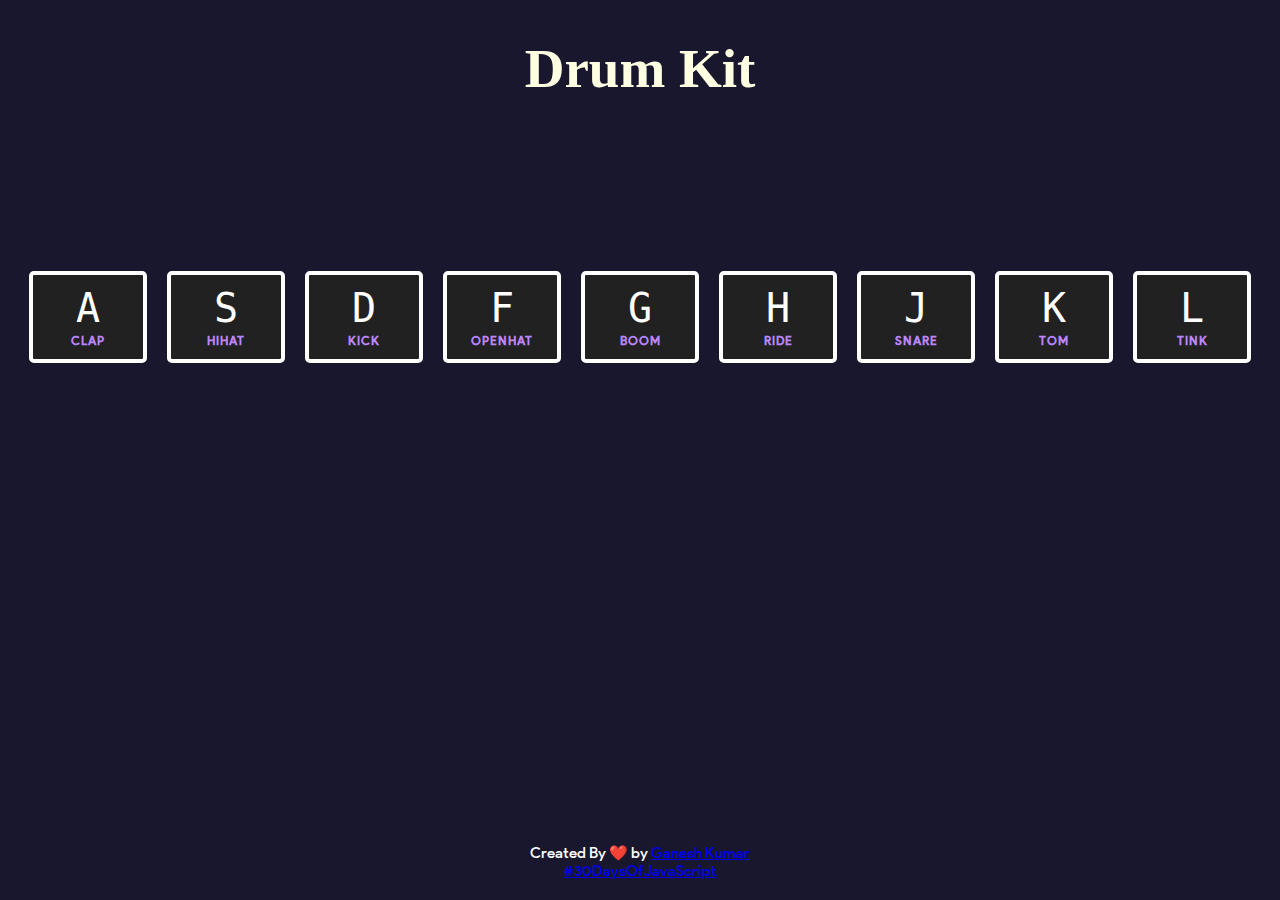
<file: 01 - Drum Kit/index.html>
<!DOCTYPE html>
<html lang="en">

<head>
  <meta charset="UTF-8">
  <title>Drum Kit</title>
  <link rel="stylesheet" href="style.css">
  <link rel="icon" href="assets/drum.png">
  <link rel="icon" href="assets/favicon.png">
</head>

<body>
  <h1 id="title">Drum Kit</h1>
  <div class="keys">
    <div data-key="65" class="A key">
      <kbd>A</kbd>
      <span class="sound">clap</span>
    </div>
    <div data-key="83" class="S key">
      <kbd>S</kbd>
      <span class="sound">hihat</span>
    </div>
    <div data-key="68" class="D key">
      <kbd>D</kbd>
      <span class="sound">kick</span>
    </div>
    <div data-key="70" class="F key">
      <kbd>F</kbd>
      <span class="sound">openhat</span>
    </div>
    <div data-key="71" class="G key">
      <kbd>G</kbd>
      <span class="sound">boom</span>
    </div>
    <div data-key="72" class="H key">
      <kbd>H</kbd>
      <span class="sound">ride</span>
    </div>
    <div data-key="74" class="J key">
      <kbd>J</kbd>
      <span class="sound">snare</span>
    </div>
    <div data-key="75" class="K key">
      <kbd>K</kbd>
      <span class="sound">tom</span>
    </div>
    <div data-key="76" class="L key">
      <kbd>L</kbd>
      <span class="sound">tink</span>
    </div>
  </div>

  <audio data-key="65" src="sounds/clap.wav"></audio>
  <audio data-key="83" src="sounds/hihat.wav"></audio>
  <audio data-key="68" src="sounds/kick.wav"></audio>
  <audio data-key="70" src="sounds/openhat.wav"></audio>
  <audio data-key="71" src="sounds/boom.wav"></audio>
  <audio data-key="72" src="sounds/ride.wav"></audio>
  <audio data-key="74" src="sounds/snare.wav"></audio>
  <audio data-key="75" src="sounds/tom.wav"></audio>
  <audio data-key="76" src="sounds/tink.wav"></audio>

  <footer>
    <p>Created By ❤️ by
      <a href="https://codewithganeshhh.github.io/PORTFOLIO/">Ganesh Kumar</a>
      <br>
      <a href="https://github.com/codewithganeshhh/30DaysOfJavaScript" target="_blank">#30DaysOfJavaScript
      </a>
    </p>
  </footer>

  <script src="main.js"></script>

</body>

</html>
</file>
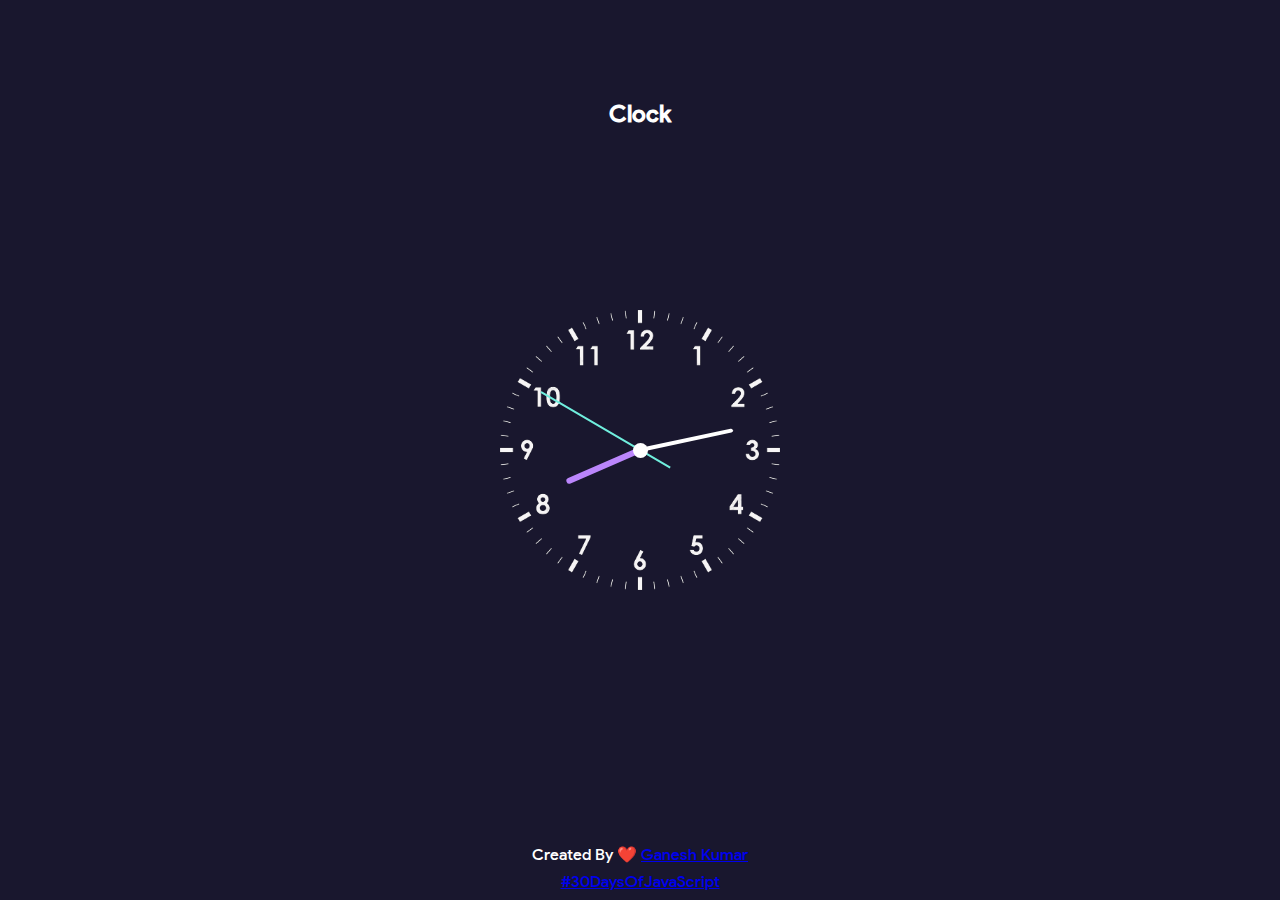
<file: 02 - Clock/index.html>
<!DOCTYPE html>
<html lang="en">

<head>
  <meta charset="UTF-8" />
  <meta http-equiv="X-UA-Compatible" content="IE=edge" />
  <meta name="viewport" content="width=device-width, initial-scale=1.0" />
  <title>Clock</title>
  <link rel="stylesheet" href="style.css" />
  <link rel="icon" href="assets/favicon.png">

</head>

<body>
  <h2 class="heading">
    Clock
  </h2>
  <div class="clock">
    <div class="hour">
      <div class="hr" id="hr"></div>
    </div>
    <div class="min">
      <div class="mn" id="mn"></div>
    </div>
    <div class="sec">
      <div class="sc" id="sc"></div>
    </div>
  </div>



  <footer>
    <p> Created By ❤️
      <a href="https://swapnilsparsh.github.io/"> Ganesh Kumar </a>
      <br>
      <a href="https://github.com/codewithganeshhh/30DaysOfJavaScript" target="_blank">#30DaysOfJavaScript
      </a>
    </p>
  </footer>

  <script type="text/javascript">
    const deg = 6;
    // getting all hands of clock from html through id
    const hr = document.querySelector('#hr')
    const mn = document.querySelector('#mn');
    const sc = document.querySelector('#sc');

    setInterval(() => {
      let day = new Date();

      //setting the actual seconds minutes and hour in clock

      let ms = day.getMilliseconds() * deg;
      let hh = day.getHours() * 30;
      let mm = day.getMinutes() * deg;
      let ss = day.getSeconds() * deg + ms / 1000;

      //changing the degrees in the style as per the time

      hr.style.transform = `rotateZ(${(hh) + (mm / 12)}deg)`;
      mn.style.transform = `rotateZ(${mm}deg)`;
      sc.style.transform = `rotateZ(${ss}deg)`;

    }, 1);
  </script>
</body>

</html>
</file>
<file: 01 - Drum Kit/style.css>
body,
html {
  margin: 0;
  padding: 0;
  font-family: 'sans';
  font-size: 10px;
  background: #19172e;
  user-select: none;
}

@font-face {
  src: url('font/sans.ttf');
  font-family: 'sans';
}

h1 {
  font-size: 5.5rem;
  color: #FEFFE2;
  font-family: "Arvo", cursive;
  text-align: center;
}

span {
  font-weight: 100;
}

.keys {
  display: flex;
  flex: 1;
  min-height: 40vh;
  align-items: center;
  justify-content: center;
}

.key {
  border: .4rem solid white;
  border-radius: .5rem;
  margin: 1rem;
  font-size: 1.5rem;
  padding: 1rem .5rem;
  transition: all .07s ease;
  width: 10rem;
  text-align: center;
  color: white;
  background-color: #212121;
}

.playing {
  transform: scale(1.1);
  border-color: #bb86fc;
  box-shadow: 0 0 1rem #bb86fc;
}

kbd {
  display: block;
  font-size: 4rem;
}

.sound {
  font-size: 1.2rem;
  font-weight: 700;
  text-transform: uppercase;
  letter-spacing: .1rem;
  color: #bb86fc;
}

kbd {
  cursor: pointer;
}

footer {
  text-align: center;
  color: white;
  font-size: 1.5rem;
  position: absolute;
  left: 0;
  right: 0;
  bottom: 0;
  margin-bottom: 0;
  padding: 5px;
}

footer a:visited {
  color: inherit;
}
</file>
<file: 02 - Clock/style.css>
* {
  margin: 0;
  padding: 0;
  box-sizing: border-box;
}

body {
  display: flex;
  justify-content: center;
  align-items: center;
  min-height: 100vh;
  background: #19172e;
  font-family: "sans";

}

@font-face {
  src: url("font/sans.ttf");
  font-family: "sans";
}

.heading {
  color: white;
  text-align: center;
  position: absolute;
  left: 0;
  right: 0;
  top: 0;
  padding: 100px;
  line-height: 3vh;
}

.clock {
  width: 350px;
  height: 350px;
  display: flex;
  justify-content: center;
  align-items: center;
  background: url(assets/clock.png);
  background-size: cover;
}

.clock:before {
  content: "";
  position: absolute;
  width: 15px;
  height: 15px;
  background: #fff;
  border-radius: 50%;
  z-index: 10000;
}

.clock .hour,
.clock .min,
.clock .sec {
  position: absolute;
}

.clock .hour,
.hr {
  width: 160px;
  height: 160px;
}

.clock .min,
.mn {
  width: 190px;
  height: 190px;
}

.clock .sec,
.sc {
  width: 230px;
  height: 230px;
}

.hr,
.mn,
.sc {
  display: flex;
  justify-content: center;
  /* align-items: center; */
  position: absolute;
  border-radius: 50%;
}

.hr:before {
  content: "";
  position: absolute;
  width: 6px;
  height: 80px;
  background: #bb86fc;
  z-index: 10;
  border-radius: 6px 6px 0 0;
}

.mn:before {
  content: "";
  position: absolute;
  width: 4px;
  height: 90px;
  background: #fff;
  z-index: 11;
  border-radius: 6px 6px 0 0;
}

.sc:before {
  content: "";
  position: absolute;
  width: 2px;
  height: 150px;
  background: #70efde;
  z-index: 12;
  border-radius: 6px 6px 0 0;
}

footer {
  text-align: center;
  color: white;
  font-size: 1rem;
  position: absolute;
  bottom: 0;
  margin-bottom: 0;
  padding: 5px;
  line-height: 3vh;
}

footer a:visited {
  color: inherit;
}
</file>
